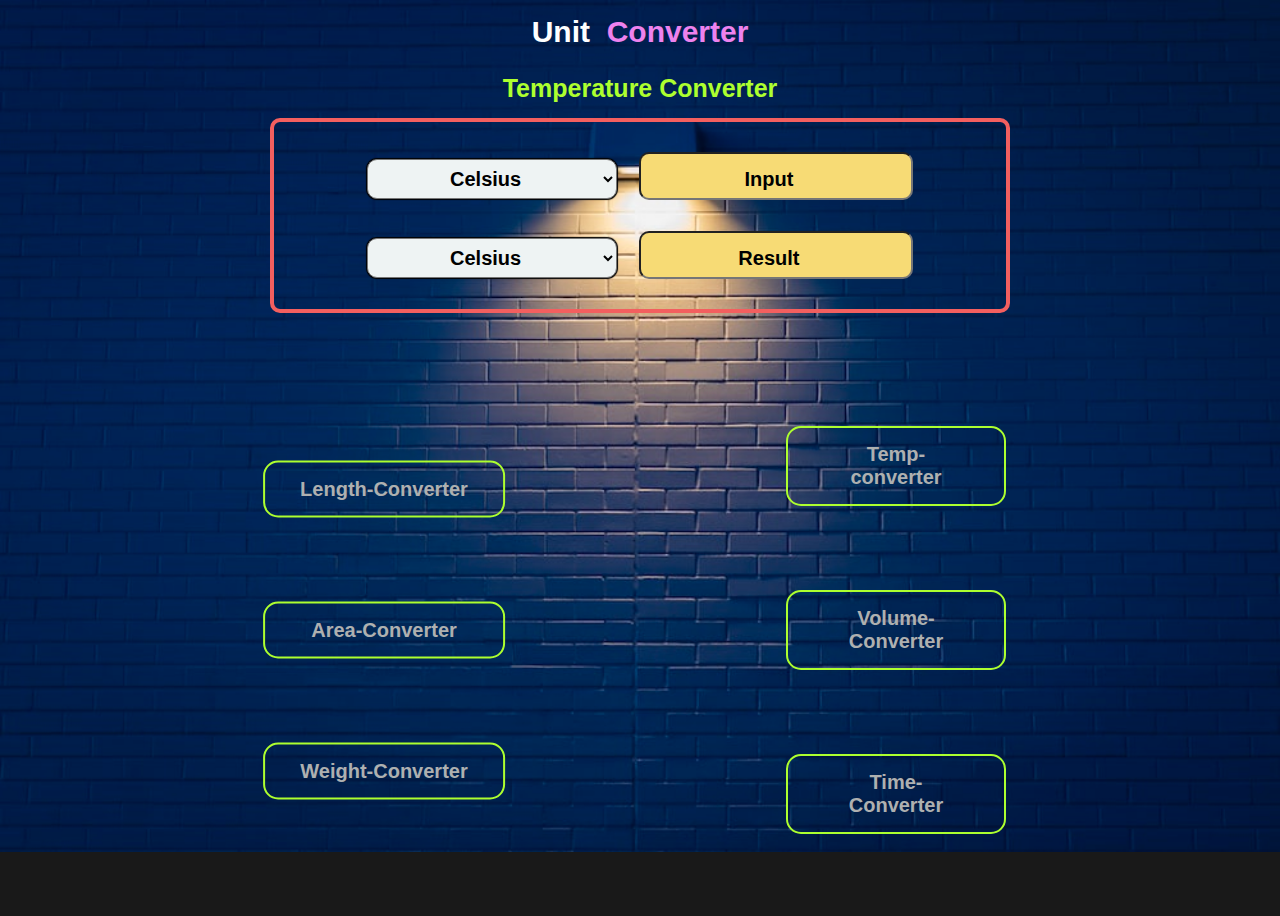
<file: tempConverter.html>
<!DOCTYPE html>
<html lang="en">
<head>
    <meta charset="UTF-8">
    <meta http-equiv="X-UA-Compatible" content="IE=edge">
    <meta name="viewport" content="width=device-width, initial-scale=1.0">
    <title>Document</title>
    <link rel="stylesheet" href="unitConverter.css">
</head>
<body class="images" background="int.jpeg">
    <h1 class="gradient">Unit &nbsp;<span>Converter</span> </h1>
    <h2 class="Length-Converter">Temperature Converter</h2>
    <div id="box">
        <div class="input-div">
            <select name="Unit" id="tempInputType" class="option">
                <option value="Celsius">Celsius</option>
                <option value="Kelvin">Kelvin</option>
                <option value="Fahrenheit">Fahrenheit</option>
                <option value="Infrared thermometer">Infrared thermometer</option>
    
            </select>

            <input type="Number" value="" placeholder="Input" id="tempInput" class="input">
            <br>
            <br>

            <select name="Unit" id="tempResultType" class="option">
                <option value="Celsius">Celsius</option>
                <option value="Kelvin">Kelvin</option>
                <option value="Fahrenheit">Fahrenheit</option>
                <option value="Infrared thermometer">Infrared thermometer</option>
    
    
    
            </select>
                <input type="Number" value="" placeholder="Result" id="tempResult" class="input">
        </div>

    </div>

    <div class="buttons">
        <ul>
            <li><a href="index.html">Length-Converter</a></li>
            <li><a href="areaConverter.html">Area-Converter</a></li>
            <li><a href="weightConverter.html">Weight-Converter</a></li>
        </ul>
    </div>
    
    <div class="btn">
        <ul>
            <li><a href="tempConverter.html">Temp-converter</a></li>
            <li><a href="volumeConverter.html">Volume-Converter</a></li>
            <li><a href="timeConverter.html">Time-Converter</a></li>
        </ul>
    </div>
    <script src="tempscript.js"> </script>
</body>
</html>
</file>
<file: unitConverter.css>
*{
    margin: 0;
    padding: 0;
}
html{

     font-size: 62.5%;
    
}
body{
    font-family: 'Segoe UI', Tahoma, Geneva, Verdana, sans-serif;
     background-color: rgb(25, 25, 25); 
    
}

h1{
    text-align:justify;
    padding: 1.5rem;
    color: rgb(255,255,255);
    font-size: 3rem;
    
}
span{
    color:violet;
}
.images{
    background-repeat: no-repeat;
    background-size: 100%;
}
.gradient{
    display: flex;
    justify-content: center;
    
}

.Length-Converter{
    margin: top 5rem;
    text-align: center;
    font-size: 2.5rem;
    padding: 1rem 2rem 1rem 2rem;
    font-family: 'Segoe UI', Tahoma, Geneva, Verdana, sans-serif;
    color: greenyellow;
}
#box{
    margin: 0.5rem auto 2rem auto;
    width: 54%;
    text-align: center;
    background-color:transparent;
    border: 0.4rem solid rgb(243, 95, 95);
    padding: 2rem;
    border-radius: 1rem;
}

.option{
    padding: 0.5rem 1rem;
    background-color: rgb(238, 243, 243);
    color: rgb(0, 0, 0);
    margin: 1rem;
    height: 4rem;
    width: 25rem;
    text-align: center;
    font-size: 2rem;
    font-weight: bold;
    font-family: 'Segoe UI', Tahoma, Geneva, Verdana, sans-serif;
    border-radius: 1rem;
    box-shadow: 0rem 0rem 0.1rem 0.1rem;
}
.input-div{
    display:contents;
    
    
}
 .Length-Converter h2{
    text-align: center;
    
}

p{
    margin-left: 30rem;
    font-size: 3rem;
}

.input{
    padding: 0.5rem 1rem;
    margin: 1rem;
    font-size: 3rem;
    font-weight: bold;
    width: 25rem;
    text-align: center;
    border-radius: 1rem;
    background-color: rgb(247, 219, 117)

}

.input::placeholder{
    font-size: 2rem;
    color: rgb(0, 0, 0);
}
.buttons{
    
    position:absolute;
    top:70%;
    left:30%;
    transform: translate(-50%,-50%);

   
}
ul{
    padding: 0rem;
    margin: 0rem;    
}

ul li{
    list-style: none;
    border: 0.2rem solid transparent;
    font-size: 2rem;
    font-weight: bold;
    margin: 8rem;
    border-radius: 1.5rem;
    font-family: Arial, Helvetica, sans-serif;
}

ul li a{
    text-decoration: none;
    padding: 1.5rem 3.5rem;
    display: block;
    text-align: center;
    color:rosybrown;
    border-radius: 1.5rem;
    transition: all 0.5% ease-in-out;
}

ul li a{
    color:rgb(174, 176, 176);
    border:0.2rem solid greenyellow
}

a:hover{
   box-shadow: 0rem 0rem 0.5rem rgb(247, 0, 74,0.3),0rem 0rem 1rem rgb(247, 0, 74,0.8);
   /* background-color:rgba(137, 62, 91, 0.102) ; */
}

.btn{   
    position:absolute;
    top:70%;
    left:70%;
    transform: translate(-50%,-50%);
}

@media(max-width:998px) {
    html{
    font-size: 50%;

    }   
}
@media(max-width:768px) {
    html{
    font-size: 45%;
    }    
}
</file>
